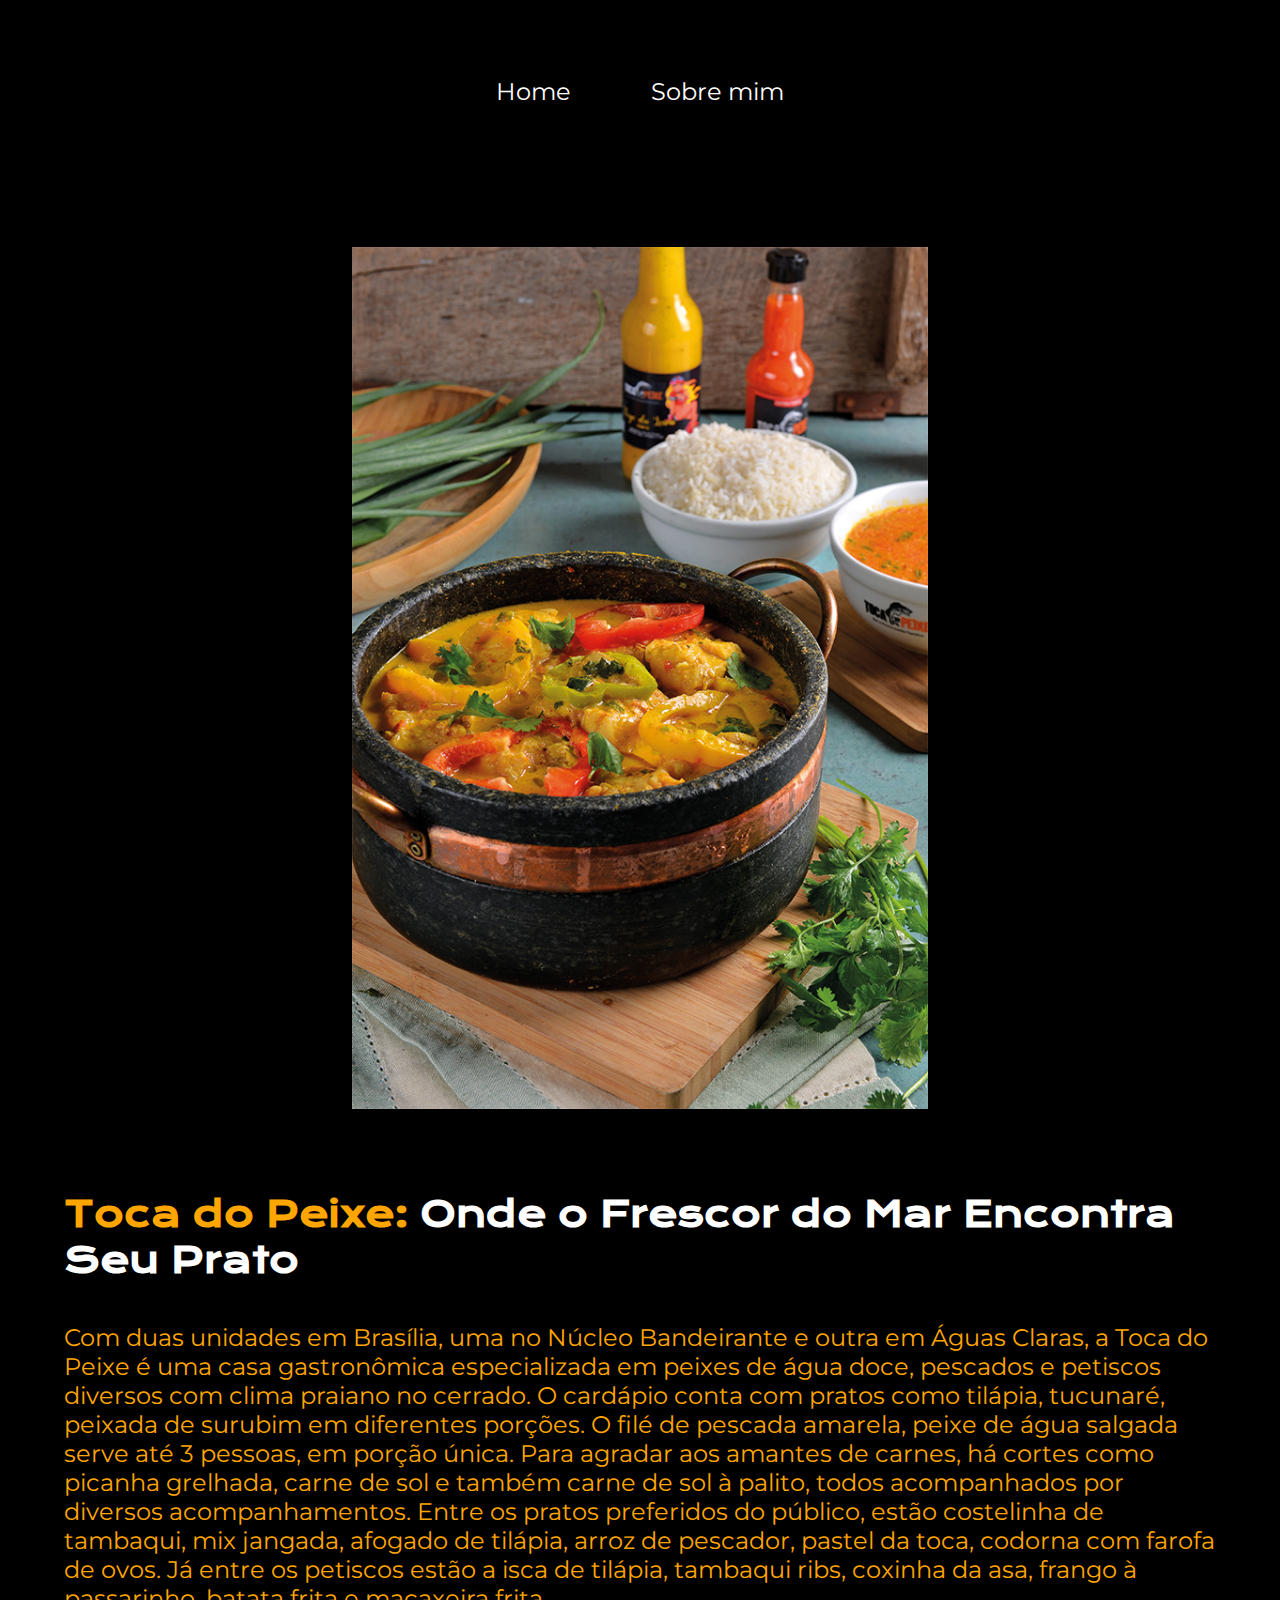
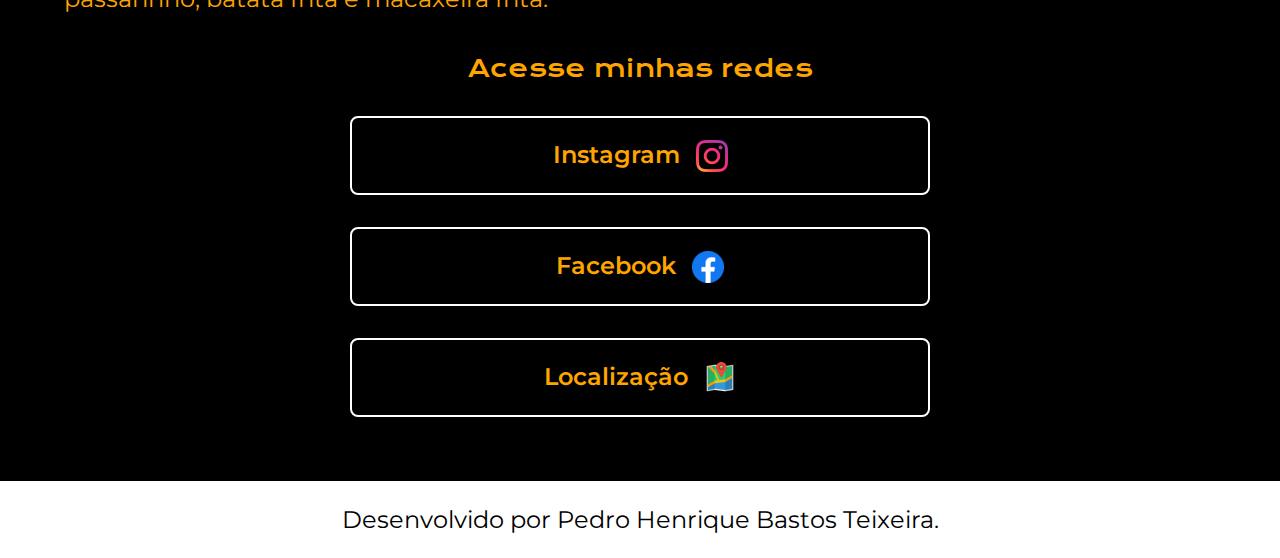
<file: index.html>
<!DOCTYPE html>
<html lang="pt-br">

<head>
    <meta charset="UTF-8">
    <meta http-equiv="X-UA-Compatible" content="IE=edge">
    <meta name="viewport" content="width=device-width, initial-scale=1.0">
    <title>Toca do Peixe </title>
    <link rel="stylesheet" href="styles/style.css">
</head>

<body>
    <header class="cabecalho">
        <nav class="cabecalho__menu"> 
        <a class="cabecalho__menu__link" href="index.html">Home</a>
        <a class="cabecalho__menu__link" href="about.html">Sobre mim</a>
        </nav>
    </header>
    <main class="apresentacao">
        <section class="apresentacao__conteudo">
            <h1 class="apresentacao__conteudo__titulo">Toca do Peixe: <strong 
            class="titulo-destaque">Onde o Frescor do Mar Encontra Seu Prato
            </strong></h1>
            <p class="apresentacao__conteudo__texto">Com duas unidades em Brasília, uma no Núcleo Bandeirante e outra em Águas Claras, a Toca do Peixe é uma casa gastronômica especializada em peixes de água doce, pescados e petiscos diversos com clima praiano no cerrado.
                O cardápio conta com pratos como tilápia, tucunaré, peixada de surubim em diferentes porções. O filé de pescada amarela, peixe de água salgada serve até 3 pessoas, em porção única. Para agradar aos amantes de carnes, há cortes como picanha grelhada, carne de sol e também carne de sol à palito, todos acompanhados por diversos acompanhamentos. Entre os pratos preferidos do público, estão costelinha de tambaqui, mix jangada, afogado de tilápia, arroz de pescador, pastel da toca, codorna com farofa de ovos. Já entre os petiscos estão a isca de tilápia, tambaqui ribs, coxinha da asa, frango à passarinho, batata frita e macaxeira frita.</p>
            <div class="apresentacao__links">
                <h2 class="apresentacao__links__subtitulo">Acesse minhas redes</h2>
                <a class="apresentacao__links__navegacao" href="https://www.instagram.com/tocadopeixedf/">Instagram
                    <img src="assets/bestinsta.png" alt="instagram">
                 </a>
                <a class="apresentacao__links__navegacao" href="https://www.facebook.com/TocaDoPeixeDF/following?locale=pt_BR">Facebook
                    <img src="assets/facebook.png" alt="Facebook">
                </a>
                <a class="apresentacao__links__navegacao" href="https://www.google.com/maps/place/Toca+do+Peixe/@-15.869907,-47.976839,17z/data=!3m1!4b1!4m6!3m5!1s0x935a2e5bb20f7597:0xcb659eaf63d87214!8m2!3d-15.8699122!4d-47.9742641!16s%2Fg%2F1hf2lyzt4?entry=ttu">Localização
                    <img src="assets/endereço.png" alt="Endereço">
                </a>
            </div>
        </section>
        <img class="apresentacao__imagem" src="assets/Peixe.jpeg" alt="Foto do surubim">
    </main>
    <footer class="rodape">
        <p>Desenvolvido por Pedro Henrique Bastos Teixeira.</p>
    </footer>
</body>

</html>
</file>
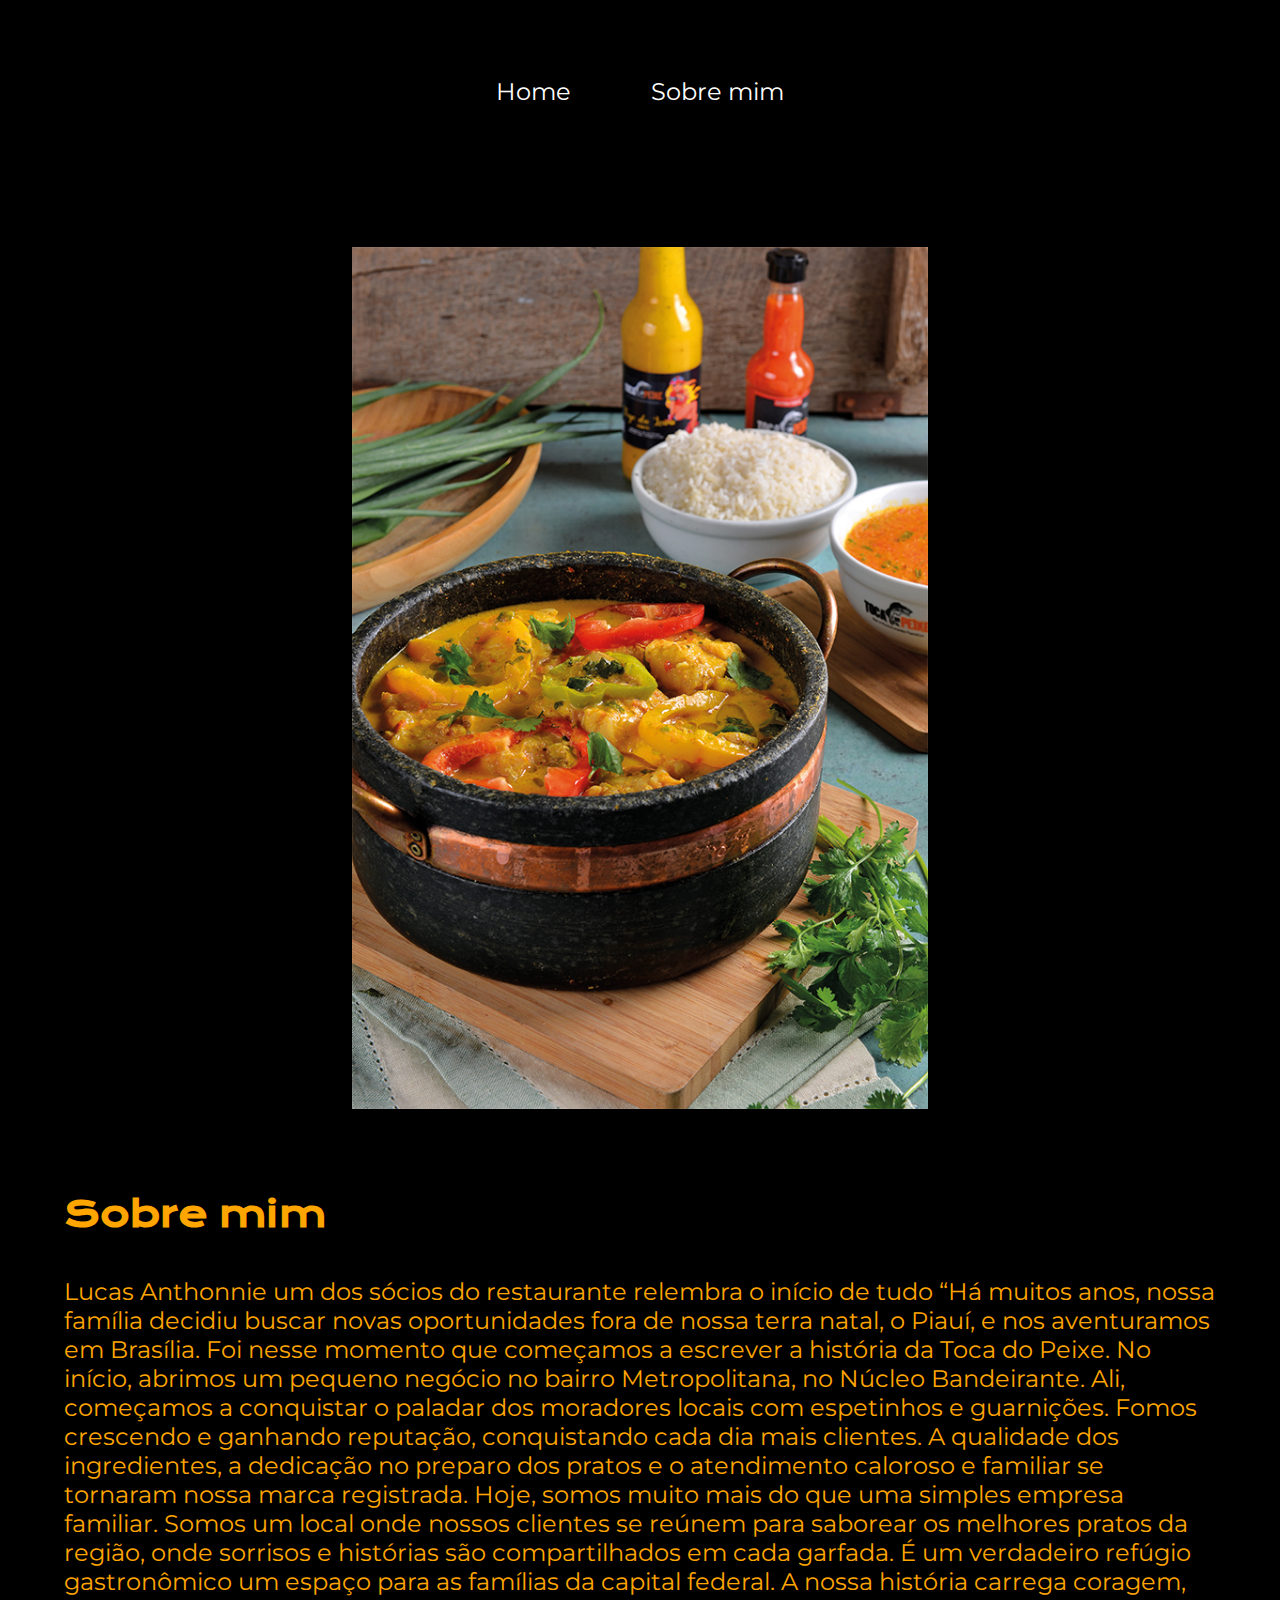
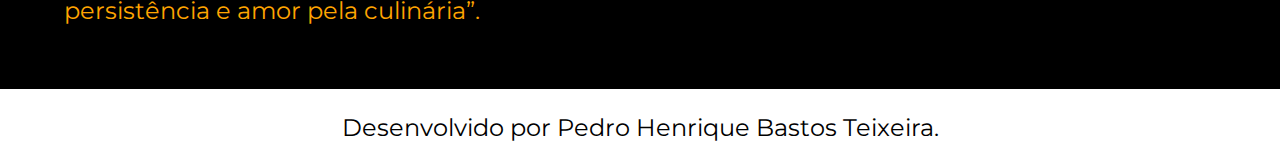
<file: about.html>
<!DOCTYPE html>
<html lang="en">
<head>
    <meta charset="UTF-8">
    <meta name="viewport" content="width=device-width, initial-scale=1.0">
    <link rel="stylesheet" href="styles/style.css">
    <title>Sobre mim</title>
</head>
<header class="cabecalho">
    <nav class="cabecalho__menu">
        <a class="cabecalho__menu__link" href="index.html">Home</a>
        <a class="cabecalho__menu__link" href="about.html">Sobre mim</a>
    </nav>
</header>
<body>
    <main class="apresentacao">
        <section class="apresentacao__conteudo">
            <h1 class="apresentacao__conteudo__titulo">Sobre mim</h1>
            <p class="apresentacao__conteudo__texto">Lucas Anthonnie um dos sócios do restaurante relembra o início de tudo “Há muitos anos, nossa família decidiu buscar novas oportunidades fora de nossa terra natal, o Piauí, e nos aventuramos em Brasília. Foi nesse momento que começamos a escrever a história da Toca do Peixe. No início, abrimos um pequeno negócio no bairro Metropolitana, no Núcleo Bandeirante. Ali, começamos a conquistar o paladar dos moradores locais com espetinhos e guarnições. Fomos crescendo e ganhando reputação, conquistando cada dia mais clientes. A qualidade dos ingredientes, a dedicação no preparo dos pratos e o atendimento caloroso e familiar se tornaram nossa marca registrada. Hoje, somos muito mais do que uma simples empresa familiar. Somos um local onde nossos clientes se reúnem para saborear os melhores pratos da região, onde sorrisos e histórias são compartilhados em cada garfada. É um verdadeiro refúgio gastronômico um espaço para as famílias da capital federal. A nossa história carrega coragem, persistência e amor pela culinária”.</p>
        </section>
        <img class="apresentacao__imagem" src="assets/Peixe.jpeg" alt="Foto do surubim">
    </main>
    <footer class="rodape">
        <p>Desenvolvido por Pedro Henrique Bastos Teixeira.</p>
    </footer>
</body>
</html>
</file>
<file: styles/style.css>
@import url('https://fonts.googleapis.com/css2?family=Krona+One&family=Montserrat:wght@400;600&display=swap');

*{
    margin: 0;
    padding: 0;
}

:root{
    --cor-primaria: black;
    --cor-secundaria: orange;
    --cor-terciaria:  white;

}
body{
    /* height: 100vh; */
    box-sizing: border-box;
    background-color: var(--cor-primaria);
    color: var(--cor-secundaria);
}

.cabecalho{
    padding: 2% 0% 0% 15%;
}

.cabecalho__menu{
    display: flex;
    gap: 80px;
}
.cabecalho__menu__link{
    color: var(--cor-terciaria);
    font-family: 'Montserrat', sans-serif;
    font-size: 1.5rem;
    font-weight: 600px;
    text-decoration: none;
}

.apresentacao{
    padding: 5% 15%;
    display: flex;
    align-items: center;
    justify-content: space-between;
    gap: 82px;
}
.apresentacao__conteudo{
    width: 50%;
    display: flex;
    flex-direction: column;
    gap: 40px;
}

.apresentacao__conteudo__titulo{
    font-size: 2.25rem;
    font-family: 'Krona One', sans-serif;
}

.titulo-destaque{
    color: var(--cor-terciaria);
}

.apresentacao__conteudo__texto{
    font-size: 1.5rem;
    font-family: 'Montserrat', sans-serif;
}

.apresentacao__links{
    display: flex;
    flex-direction: column;
    justify-content: space-between;
    align-items: center;
    gap: 32px;
}
.apresentacao__links__subtitulo{
    font-family: 'Krona One', sans-serif;
    font-weight: 400;
    font-size: 1.5rem;
}
.apresentacao__links__navegacao{
    display: flex;
    justify-content: center;
    gap: 16px ;
    border: 0.125rem solid var(--cor-terciaria);
    width: 50%;
    text-align: center;
    border-radius: 0.5rem;
    font-size: 1.5rem;
    font-weight: 600;
    padding: 21.5px 0;
    text-decoration: none;
    color: var(--cor-secundaria);
    font-family: 'Montserrat', sans-serif;
}

.apresentacao__links__link:hover {
    cursor: pointer;
    background-color: var(--cor-primaria); 
}   

.apresentacao__imagem{
    width: 50%;
}

.rodape{
    background-color: var(--cor-terciaria);
    padding: 24px;
    color: var(--cor-primaria);
    font-size: 1.5rem;
    text-align: center;
    font-family: 'Montserrat', sans-serif;
    font-weight: 400px;
}

@media (max-width:1350px) {
    .cabecalho{
        padding: 6%;
    }
    .cabecalho__menu{
        justify-content: center;
    }
    .apresentacao{
        flex-direction: column-reverse;
        padding: 5%;
    }   
    .apresentacao__conteudo{
        width: 100%;
    }
    
  }
</file>
